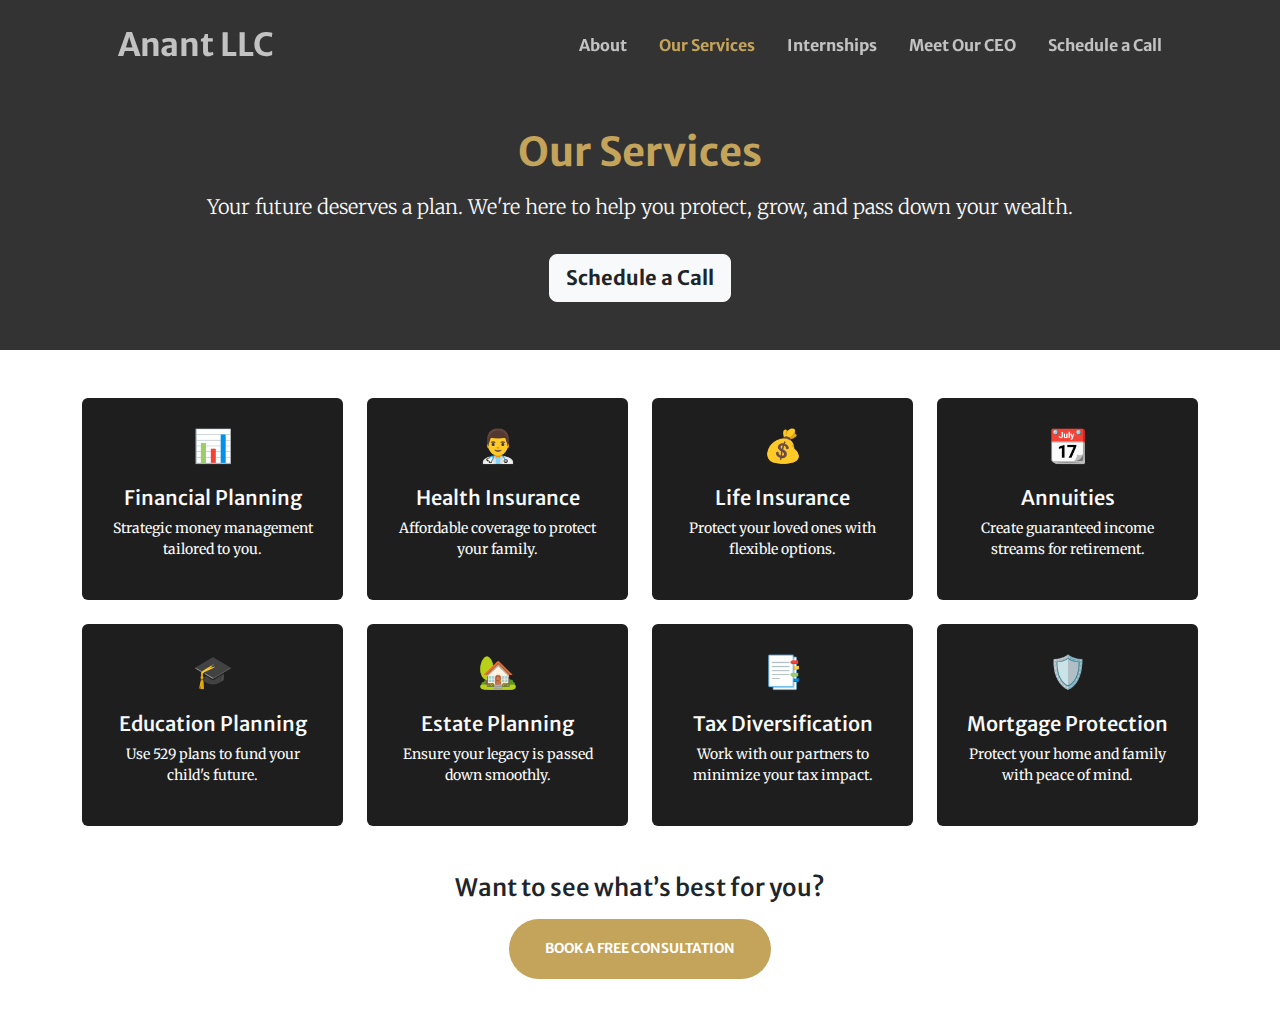
<file: services.html>
<!DOCTYPE html>
<html lang="en">
  <head>
    <meta charset="UTF-8" />
    <meta name="viewport" content="width=device-width, initial-scale=1.0, shrink-to-fit=no" />
    <!-- Google Fonts -->
    <link href="https://fonts.googleapis.com/css?family=Merriweather+Sans:400,700" rel="stylesheet" />
    <link href="https://fonts.googleapis.com/css?family=Merriweather:400,300,300italic,400italic,700,700italic" rel="stylesheet" type="text/css" />

    <title>Our Services | Anant LLC</title>
    <link rel="icon" type="image/x-icon" href="/favicon.ico" />
    <script src="js/scripts.js"></script>
    <!-- <link href="https://cdn.jsdelivr.net/npm/bootstrap@5.3.0/dist/css/bootstrap.min.css" rel="stylesheet" /> -->
    <style>
      :root {
        --anant-gold: #C4A35A;
        --anant-white: #F8F9F9;
        --anant-black: #333333;
      }

      .nav-link.active{
        color: var(--anant-gold) !important;
      }
    
      body {
        font-family: 'Merriweather', serif;
        color: var(--anant-black);
        margin: 0;
        padding: 0;
      }
    
      .section-dark {
        background-color: var(--anant-black);
        color: var(--anant-white);
      }
    
      .highlight {
        color: var(--anant-gold);
      }
    
      .card-service {
        background-color: #1E1E1E;
        color: var(--anant-white);
        transition: transform 0.3s ease;
        height: 100%;
      }
    
      .card-service:hover {
        transform: translateY(-5px);
        box-shadow: 0 0 10px rgba(196, 163, 90, 0.5); /* gold shadow */
      }
    
      .hero-section {
        padding-top: 140px;
        padding-bottom: 80px;
        background-color: var(--anant-black);
        color: var(--anant-white);
      }
    
      .btn-primary {
        background-color: var(--anant-gold);
        border-color: var(--anant-gold);
        color: var(--anant-black);
      }
    
      .btn-primary:hover {
        background-color: #b58e44;
        border-color: #b58e44;
        color: var(--anant-white);
      }
    
      .btn-light {
        background-color: var(--anant-white);
        border: none;
        color: var(--anant-black);
      }

    </style>
    <!-- Core Theme CSS (includes Bootstrap) -->
    <link href="css/styles.css" rel="stylesheet" />
    <!-- Microsoft Clarity Analytics -->
    <script type="text/javascript">
      (function(c,l,a,r,i,t,y){
          c[a]=c[a]||function(){(c[a].q=c[a].q||[]).push(arguments)};
          t=l.createElement(r);t.async=1;t.src="https://www.clarity.ms/tag/"+i;
          y=l.getElementsByTagName(r)[0];y.parentNode.insertBefore(t,y);
      })(window, document, "clarity", "r1avrpdi0c");
    </script>
  </head>
  <body id="page-top">
    <nav class="navbar navbar-expand-lg navbar-light fixed-top py-3" id="mainNav">
      <div class="container px-4 px-lg-5">
          <a class="navbar-brand" href="index.html#page-top">Anant LLC</a>
          <button class="navbar-toggler navbar-toggler-right" type="button" data-bs-toggle="collapse" data-bs-target="#navbarResponsive" aria-controls="navbarResponsive" aria-expanded="false" aria-label="Toggle navigation"><span class="navbar-toggler-icon"></span></button>
          <div class="collapse navbar-collapse" id="navbarResponsive">
              <ul class="navbar-nav ms-auto my-2 my-lg-0">
                  <li class="nav-item"><a class="nav-link" href="index.html#about">About</a></li>
                  <li class="nav-item"><a class="nav-link active" href="services.html">Our Services</a></li>
                  <li class="nav-item"><a class="nav-link" href="index.html#internships">Internships</a></li>
                  <li class="nav-item"><a class="nav-link" href="index.html#meetourceo">Meet Our CEO</a></li>
                  <li class="nav-item"><a class="nav-link" href="https://calendly.com/yug-goyal46/1-1-meet-with-yugam" target="_blank">Schedule a Call</a></li>
                </ul>
          </div>
      </div>
  </nav>

    <!-- Hero Section -->
    <section class="hero-section py-5 text-center section-dark">
      <div style="padding-top: 80px;"></div>
      <div class="container">
        <h1 class="fw-bold mb-3"><span class="highlight">Our Services</span></h1>
        <p class="lead">Your future deserves a plan. We're here to help you protect, grow, and pass down your wealth.</p>
        <a href="https://calendly.com/yug-goyal46" target="_blank" class="btn btn-light btn-lg mt-3 fw-bold text-dark">
          Schedule a Call
        </a>
      </div>
    </section>

    <!-- Services Grid -->
    <section class="py-5">
      <div class="container">
        <div class="row g-4 text-center">
          <div class="col-lg-3 col-md-4 col-sm-6">
            <div class="p-4 rounded card-service">
              <div style="font-size: 2rem;">📊</div>
              <h5 class="mt-3">Financial Planning</h5>
              <p class="small">Strategic money management tailored to you.</p>
            </div>
          </div>

          <div class="col-lg-3 col-md-4 col-sm-6">
            <div class="p-4 rounded card-service">
              <div style="font-size: 2rem;">👨‍⚕️</div>
              <h5 class="mt-3">Health Insurance</h5>
              <p class="small">Affordable coverage to protect your family.</p>
            </div>
          </div>

          <div class="col-lg-3 col-md-4 col-sm-6">
            <div class="p-4 rounded card-service">
              <div style="font-size: 2rem;">💰</div>
              <h5 class="mt-3">Life Insurance</h5>
              <p class="small">Protect your loved ones with flexible options.</p>
            </div>
          </div>

          <div class="col-lg-3 col-md-4 col-sm-6">
            <div class="p-4 rounded card-service">
              <div style="font-size: 2rem;">📆</div>
              <h5 class="mt-3">Annuities</h5>
              <p class="small">Create guaranteed income streams for retirement.</p>
            </div>
          </div>

          <div class="col-lg-3 col-md-4 col-sm-6">
            <div class="p-4 rounded card-service">
              <div style="font-size: 2rem;">🎓</div>
              <h5 class="mt-3">Education Planning</h5>
              <p class="small">Use 529 plans to fund your child's future.</p>
            </div>
          </div>

          <div class="col-lg-3 col-md-4 col-sm-6">
            <div class="p-4 rounded card-service">
              <div style="font-size: 2rem;">🏡</div>
              <h5 class="mt-3">Estate Planning</h5>
              <p class="small">Ensure your legacy is passed down smoothly.</p>
            </div>
          </div>

          <div class="col-lg-3 col-md-4 col-sm-6">
            <div class="p-4 rounded card-service">
              <div style="font-size: 2rem;">📑</div>
              <h5 class="mt-3">Tax Diversification</h5>
              <p class="small">Work with our partners to minimize your tax impact.</p>
            </div>
          </div>

          <div class="col-lg-3 col-md-4 col-sm-6">
            <div class="p-4 rounded card-service">
              <div style="font-size: 2rem;">🛡️</div>
              <h5 class="mt-3">Mortgage Protection</h5>
              <p class="small">Protect your home and family with peace of mind.</p>
            </div>
          </div>
        </div>

        <div class="text-center mt-5">
          <h4>Want to see what’s best for you?</h4>
          <a href="https://calendly.com/yug-goyal46" target="_blank" class="btn btn-primary btn-xl mt-2">
            Book a Free Consultation
          </a>
        </div>
      </div>
    </section>
    <script src="https://cdn.jsdelivr.net/npm/bootstrap@5.3.0/dist/js/bootstrap.bundle.min.js"></script>
  </body>
</html>
</file>
